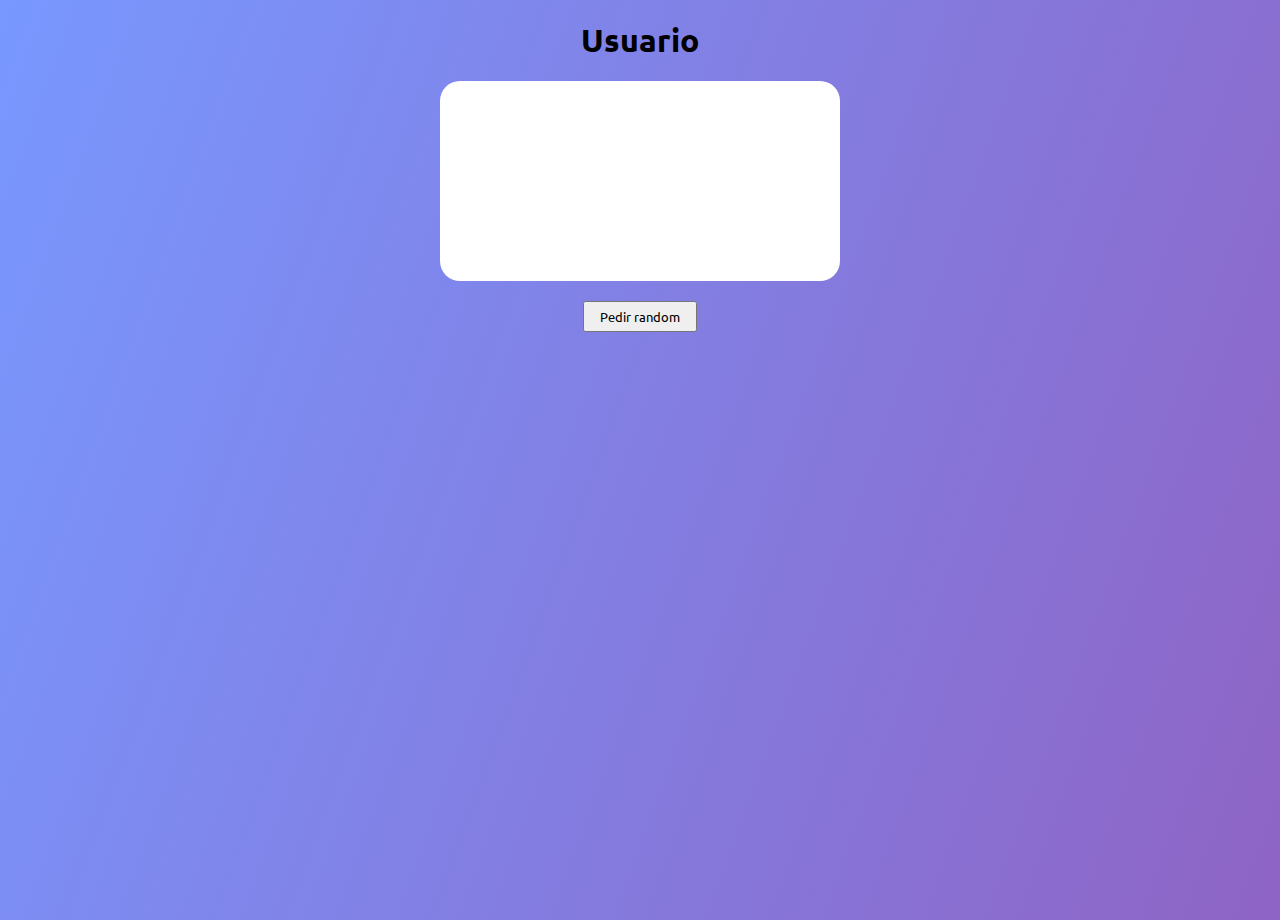
<file: 10.APIUsuarios/index.html>
<!DOCTYPE html>
<html lang="es">
<head>
    <meta charset="UTF-8">
    <meta http-equiv="X-UA-Compatible" content="IE=edge">
    <meta name="viewport" content="width=device-width, initial-scale=1.0">
    <title>Promesas Usuario</title>
    <link rel="stylesheet" href="./css/styles.css">
</head>
<body>
    <h1>Usuario</h1>

    <main>
        <div class="tarjeta">
            
        </div>
        <div class="btnContainer">
            <button id="random">Pedir random</button>
        </div>
    </main>    

    <script src="./js/index.js"></script>
</body>
</html>
</file>
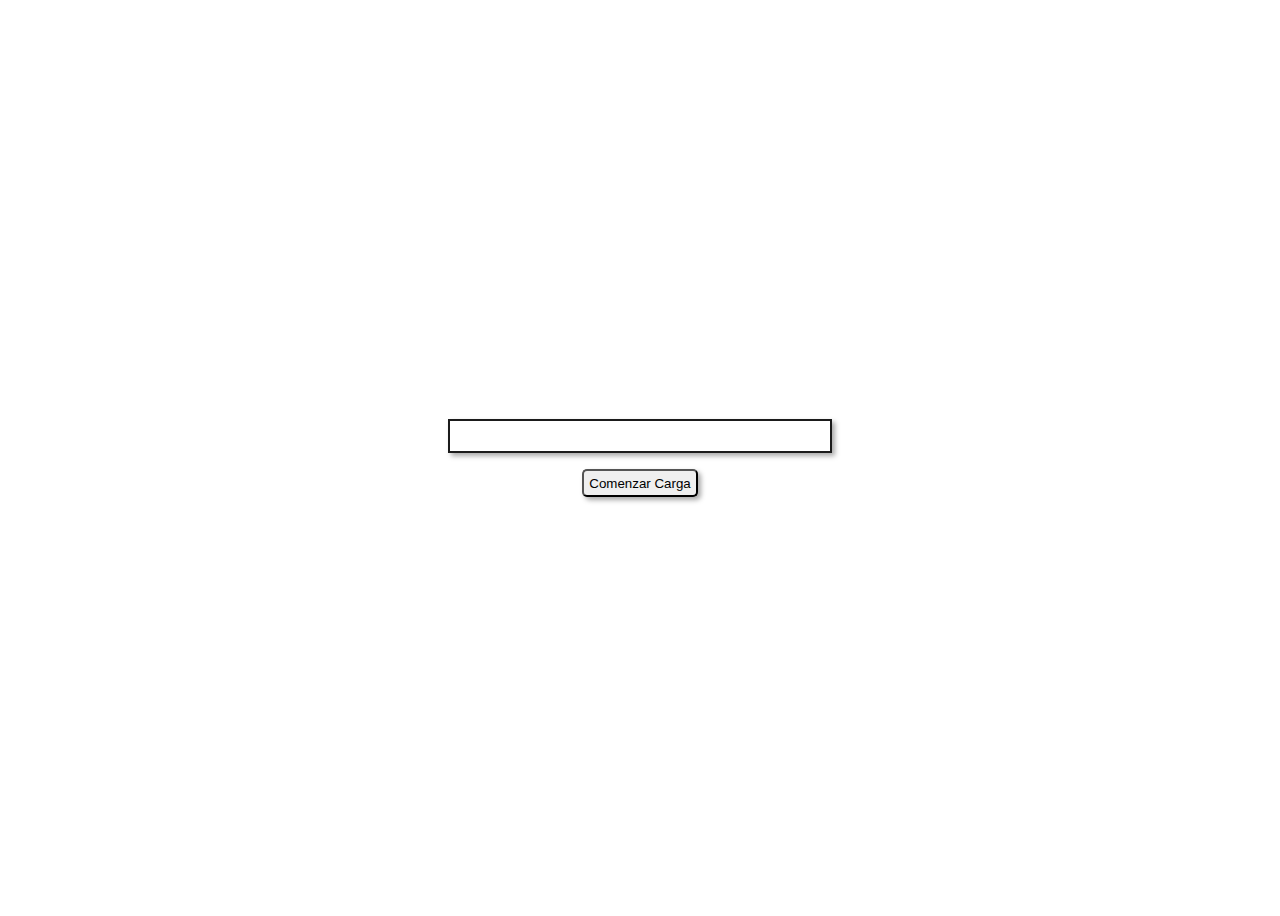
<file: 11.Animaciones/index.html>
<!DOCTYPE html>
<html lang="en">
<head>
    <meta charset="UTF-8">
    <meta http-equiv="X-UA-Compatible" content="IE=edge">
    <meta name="viewport" content="width=device-width, initial-scale=1.0">
    <link rel="stylesheet" href="./style.css">
    <title>Barra de Progeso</title>
</head>
<body>
    <div id="progreso">
        <div id="barra">10%</div>
    </div>
    <button id="iniciar-carga">Comenzar Carga</button>
    <script src="./index.js"></script>
</body>
</html>
</file>
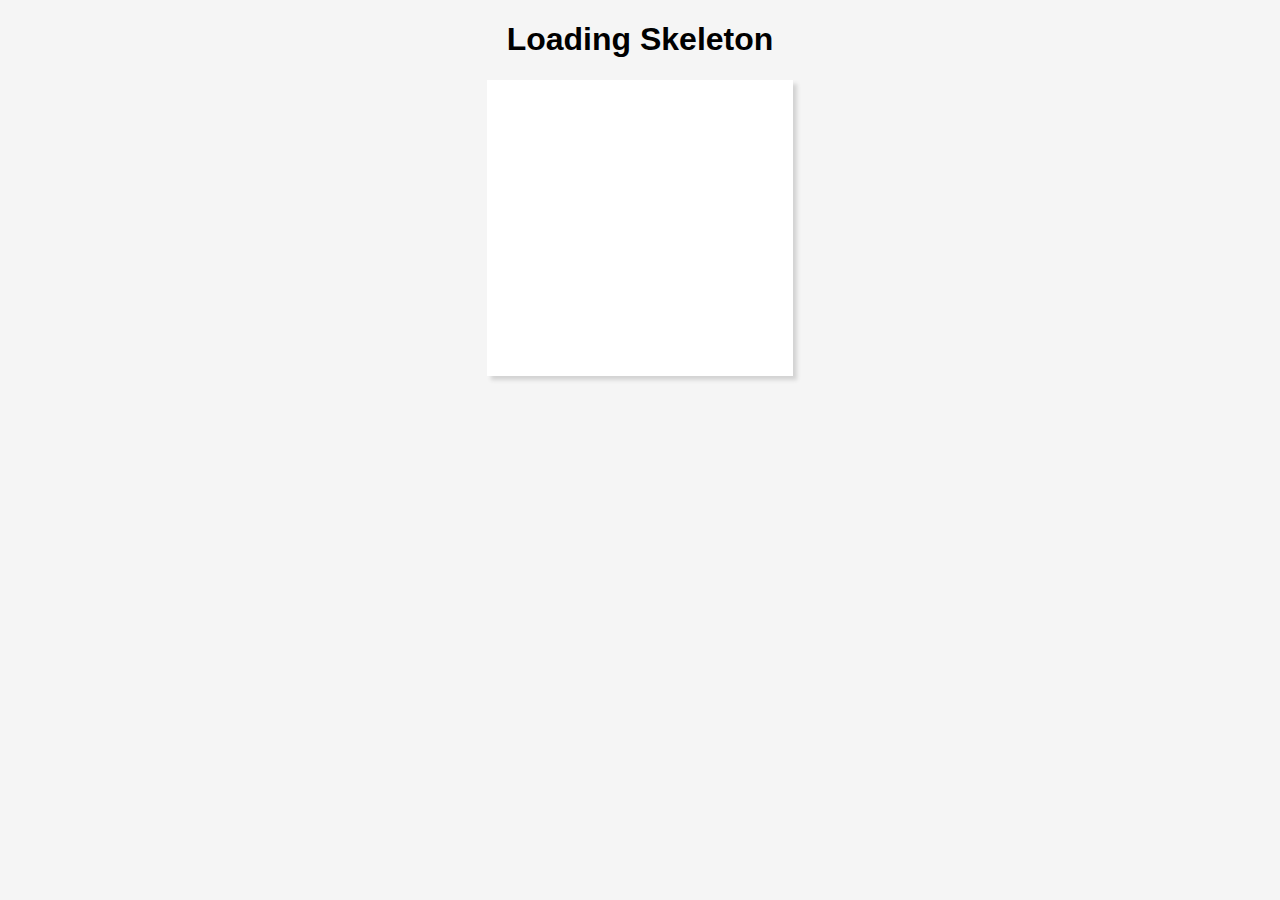
<file: 13.Skeleton/index.html>
<!DOCTYPE html>
<html lang="en">
<head>
    <meta charset="UTF-8">
    <meta http-equiv="X-UA-Compatible" content="IE=edge">
    <meta name="viewport" content="width=device-width, initial-scale=1.0">
    <link rel="stylesheet" href="./style.css">
    <title>Loading Skeleton</title>
</head>
<body>
    <h1>Loading Skeleton</h1>
    <div class="card">
        <div class="skeleton image-loader"></div>
        <div class="card-content">
            <div class="skeleton avatar-loader"></div>
            <div class="text-content">
                <div class="skeleton text-loader"></div>
                <div class="skeleton text-loader"></div>
            </div>
        </div>
    </div>
</body>
</html>
</file>
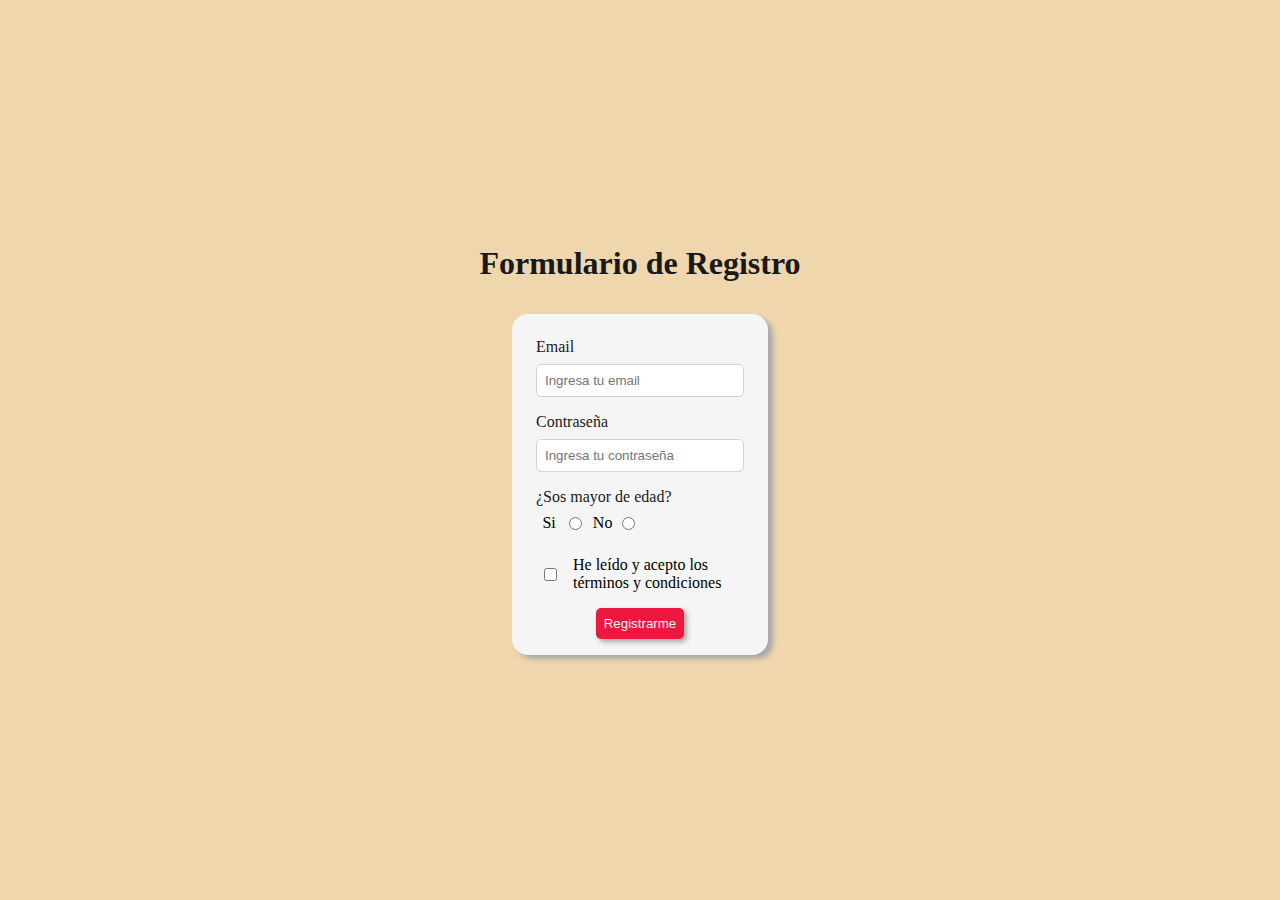
<file: 3.ActividadFormularios/index.html>
<!DOCTYPE html>
<html lang="en">
  <head>
    <meta charset="UTF-8" />
    <meta http-equiv="X-UA-Compatible" content="IE=edge" />
    <meta name="viewport" content="width=device-width, initial-scale=1.0" />
    <title>Formulario JS</title>
    <link rel="stylesheet" href="./styles/styles.css" />
  </head>
  <body>
    <main>
      <h1>Formulario de Registro</h1>
      <form>
        <div class="input-container">
          <label for="email">Email</label>
          <input
            name="email"
            type="email"
            id="email-input"
            placeholder="Ingresa tu email"
          />
        </div>
        <div class="input-container">
          <label for="password">Contraseña</label>
          <input
            name="password"
            type="password"
            id="password-input"
            placeholder="Ingresa tu contraseña"
          />
        </div>
        <div class="input-container input-radio">
          <label for="legalAge">¿Sos mayor de edad?</label>
          <div class="horizontal-container">
            <div class="radio-container">
              <p>Si</p>
              <input
                name="legalAge"
                type="radio"
                value="true"
                class="age-input"
                id="age_yes"
              />
            </div>
            <div class="radio-container">
              <p>No</p>
              <input
                name="legalAge"
                type="radio"
                value="true"
                class="age-input"
                id="age_no"
              />
            </div>
          </div>
          <div class="input-container">
            <div class="horizontal-container tyc-container">
              <input name="termsAndConditions" type="checkbox" id="tyc-input" />
              <p>He leído y acepto los términos y condiciones</p>
            </div>
          </div>
        </div>
        <button class="register-btn" type="button">Registrarme</button>
      </form>
    </main>
    <script src="./scripts/index.js"></script>
  </body>
</html>
</file>
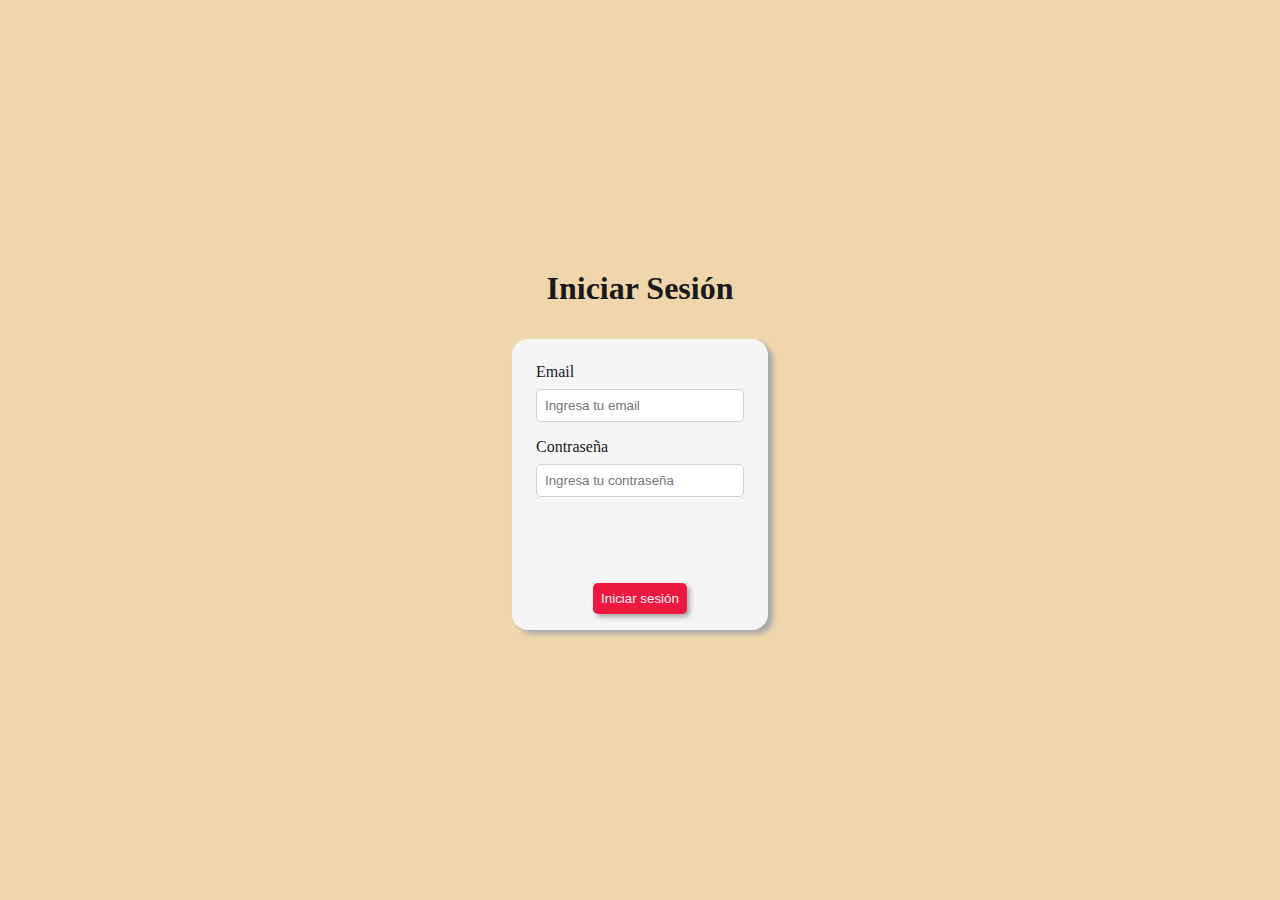
<file: 4.ActividadFormulariosII/index.html>
<!DOCTYPE html>
<html lang="en">
  <head>
    <meta charset="UTF-8" />
    <meta http-equiv="X-UA-Compatible" content="IE=edge" />
    <meta name="viewport" content="width=device-width, initial-scale=1.0" />
    <title>Formulario JS</title>
    <link rel="stylesheet" href="./styles/styles.css" />
  </head>
  <body>
    <main>
      <h1>Iniciar Sesión</h1>
      <form id="sesion">
        <div class="input-container">
          <label for="email">Email</label>
          <input
            name="email"
            type="email"
            id="email-input"
            placeholder="Ingresa tu email"
          />
        </div>
        <div class="input-container">
          <label for="password">Contraseña</label>
          <input
            name="password"
            type="password"
            id="password-input"
            placeholder="Ingresa tu contraseña"
          />
        </div>
        <div id="status-container">
          <div id="loader" class="hidden">Iniciando Sesión...</div>
          <div id="error-container" class="hidden"></div>
        </div>
        <button class="login-btn" type="button">Iniciar sesión</button>
      </form>
    </main>
    <script src="./scripts/index.js"></script>
  </body>
</html>
</file>
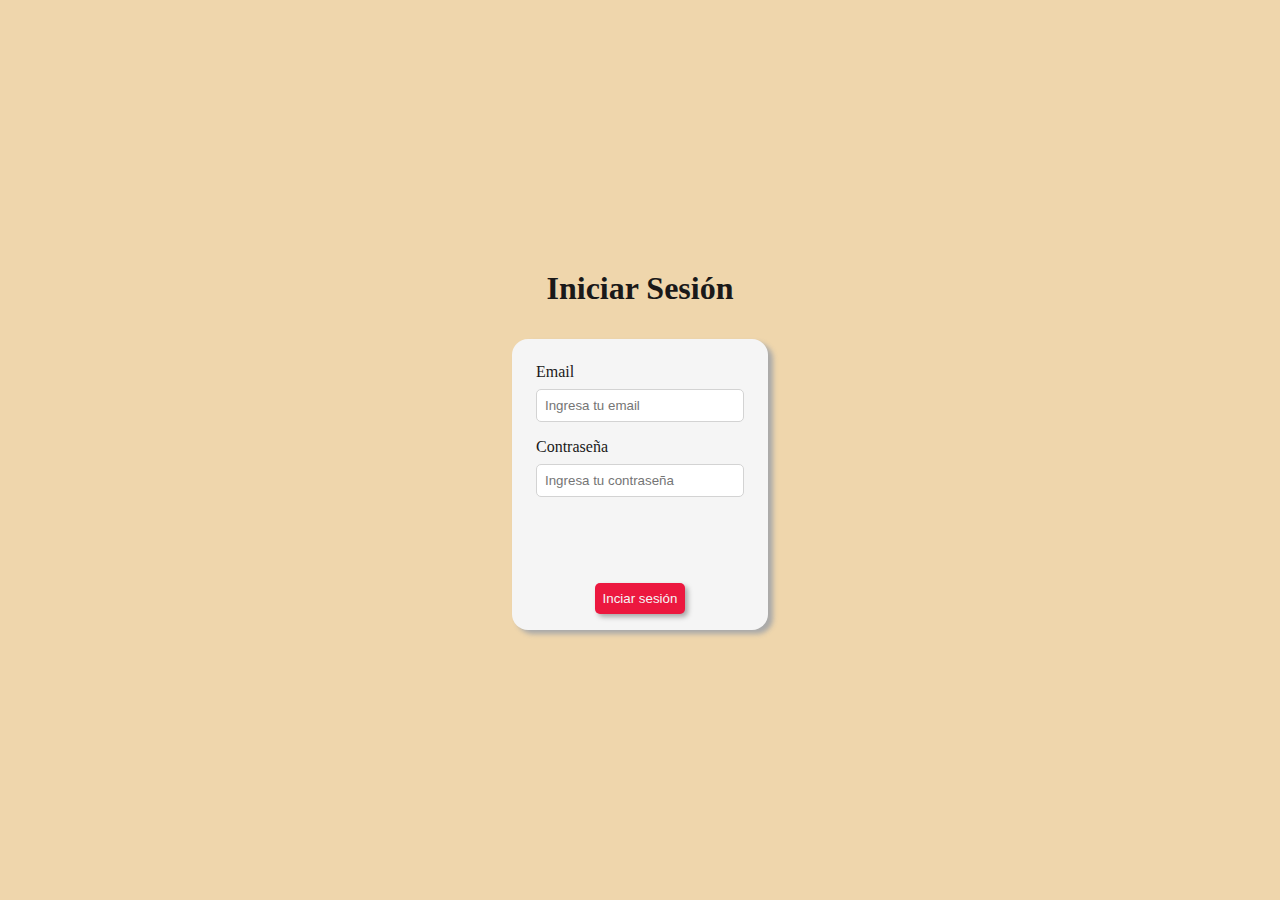
<file: 5.EjercicioLogin/index.html>
<!DOCTYPE html>
<html lang="en">
  <head>
    <meta charset="UTF-8" />
    <meta http-equiv="X-UA-Compatible" content="IE=edge" />
    <meta name="viewport" content="width=device-width, initial-scale=1.0" />
    <title>Formulario JS</title>
    <link rel="stylesheet" href="./styles/styles.css" />
  </head>
  <body>
    <main>
      <h1>Iniciar Sesión</h1>
      <form>
        <div class="input-container">
          <label for="email">Email</label>
          <input
            name="email"
            type="email"
            id="email-input"
            placeholder="Ingresa tu email"
          />
        </div>
        <div class="input-container">
          <label for="password">Contraseña</label>
          <input
            name="password"
            type="password"
            id="password-input"
            placeholder="Ingresa tu contraseña"
          />
        </div>
        <div id="status-container">
          <div id="loader" class="hidden">Iniciando Sesión...</div>
          <div id="error-container" class="hidden"></div>
        </div>
        <button class="login-btn" type="button">Inciar sesión</button>
      </form>
    </main>
    <script src="./scripts/index.js"></script>
  </body>
</html>
</file>
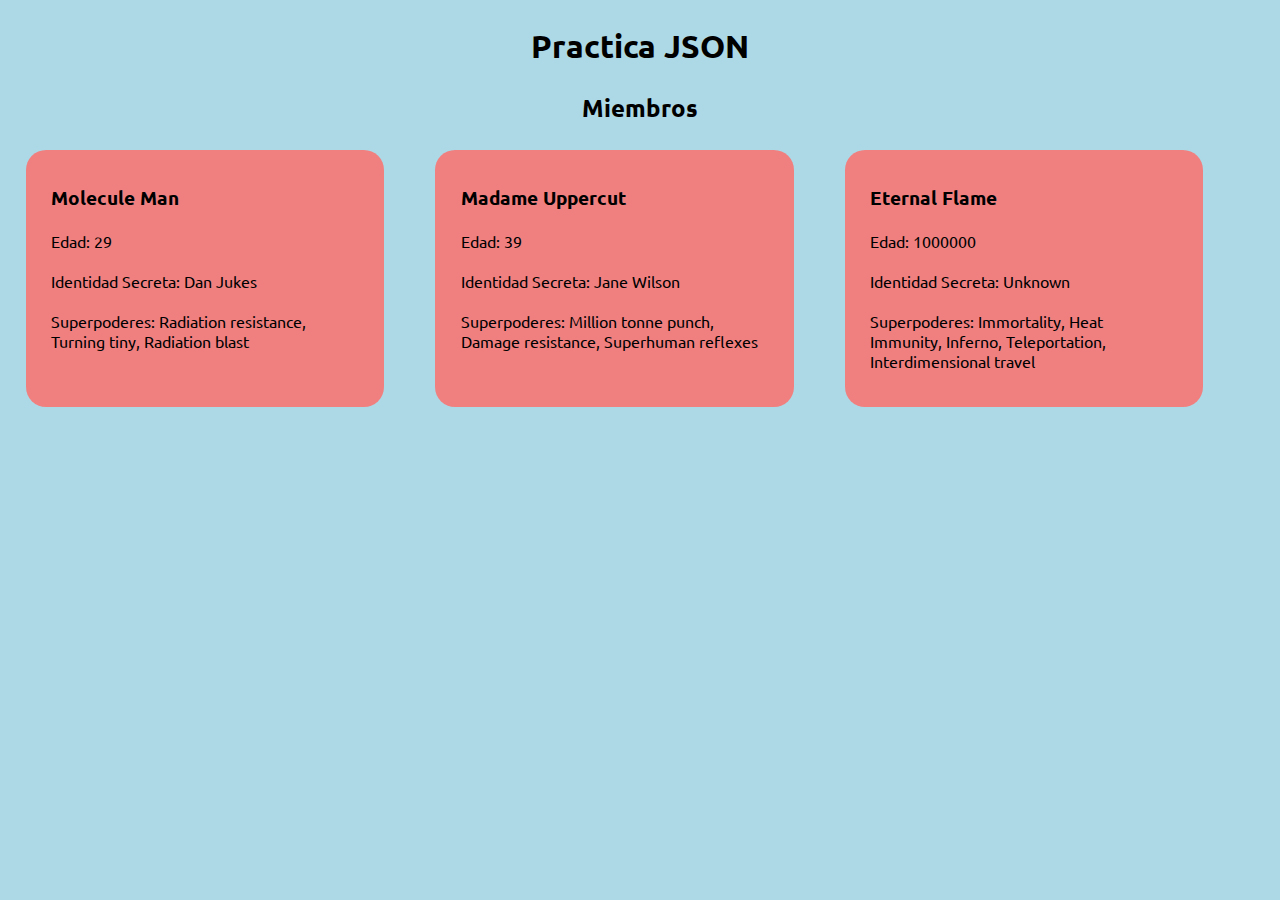
<file: 6.PracticaJSON/index.html>
<!DOCTYPE html>
<html lang="es">
<head>
    <meta charset="UTF-8">
    <meta http-equiv="X-UA-Compatible" content="IE=edge">
    <meta name="viewport" content="width=device-width, initial-scale=1.0">
    <title>Practicando JSON</title>
    <link rel="stylesheet" href="./css/styles.css">
</head>
<body>
    <h1>Practica JSON</h1>

    <h2>Miembros</h2>
    <ul id="miembros"></ul>
    

    <script src="./js/index.js"></script>
</body>
</html>
</file>
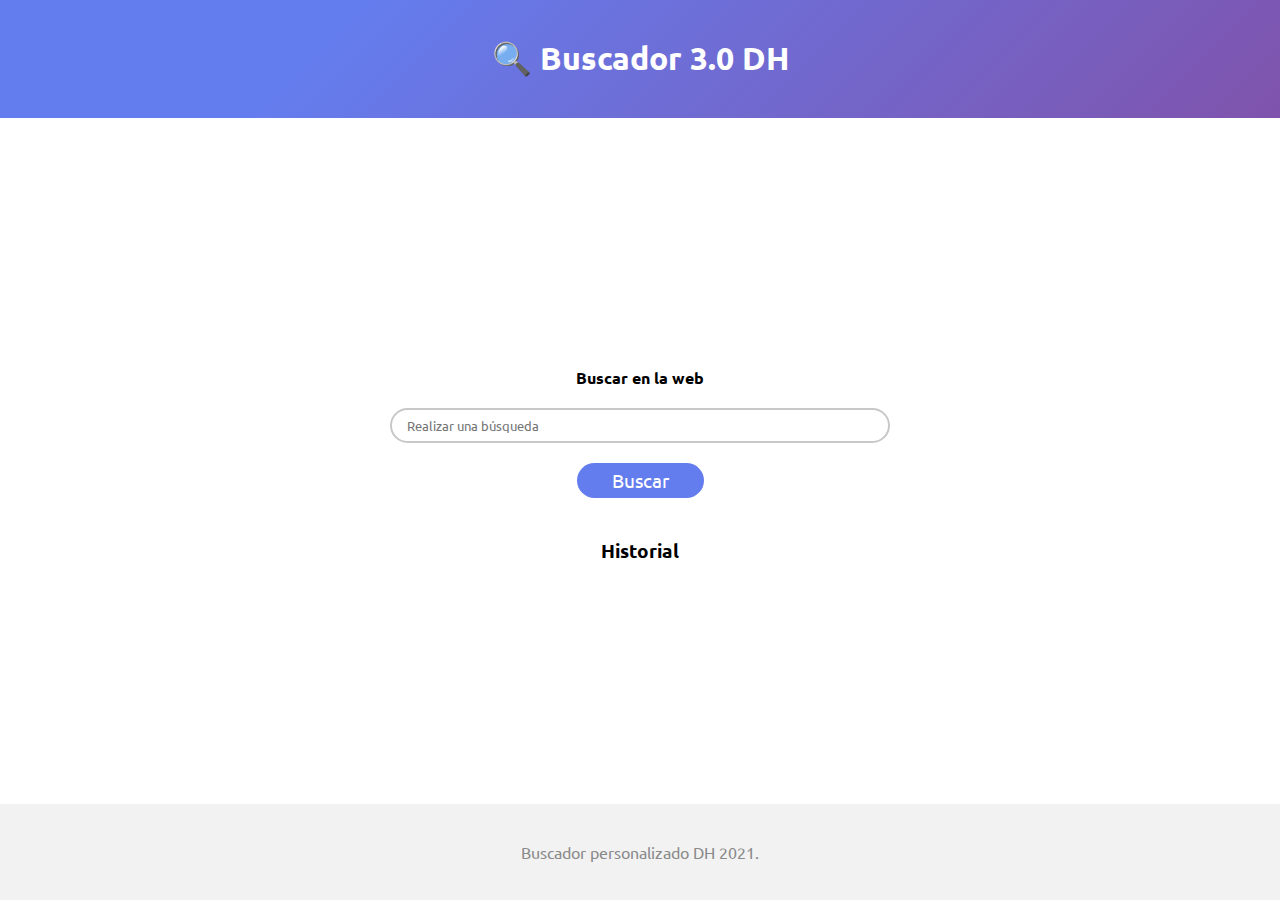
<file: 7.ActividadBuscador/index.html>
<!DOCTYPE html>
<html lang="es">
<head>
    <meta charset="UTF-8">
    <meta http-equiv="X-UA-Compatible" content="IE=edge">
    <meta name="viewport" content="width=device-width, initial-scale=1.0">
    <title>Buscador</title>
    <link rel="stylesheet" href="./css/styles.css">
</head>
<body>
    <header class="super-center">
        <h1>🔍 Buscador 3.0 DH</h1>
    </header>
    <main class="super-center">
        <form id="searchForm" class="search">
            <label for="busqueda">Buscar en la web</label>
            <input id="busqueda" type="text" placeholder="Realizar una búsqueda">
            <button type="submit">Buscar</button>
          </form>
          <h3>Historial</h3>
          <div id="busquedas-realizadas">
          </div>
    </main>
    <footer class="super-center">
        <p>Buscador personalizado DH 2021.</p>
    </footer>
    

    <script src="./js/index.js"></script>
</body>
</html>
</file>
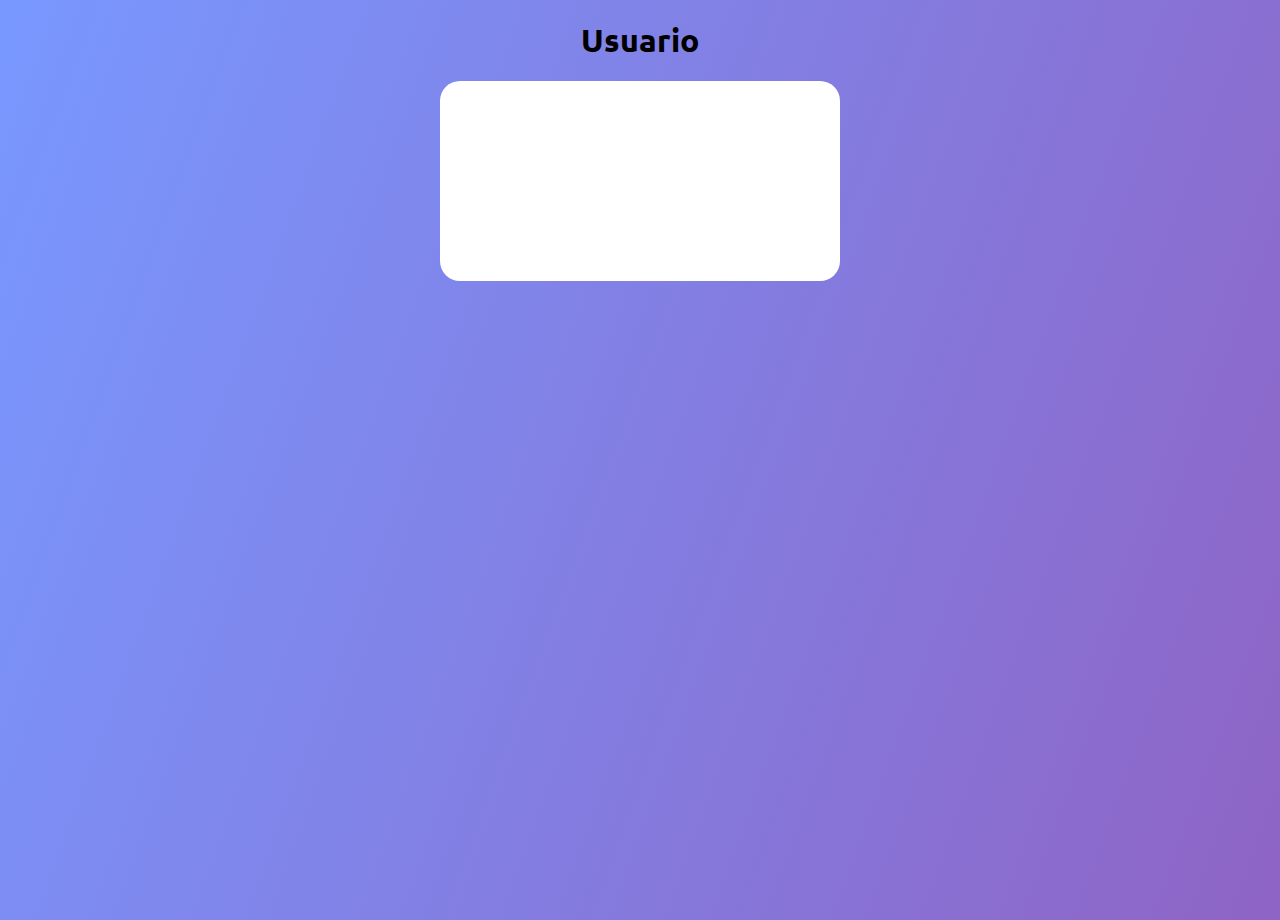
<file: 8.ActividadPromesas/index.html>
<!DOCTYPE html>
<html lang="es">
<head>
    <meta charset="UTF-8">
    <meta http-equiv="X-UA-Compatible" content="IE=edge">
    <meta name="viewport" content="width=device-width, initial-scale=1.0">
    <title>Promesas Usuario</title>
    <link rel="stylesheet" href="./css/styles.css">
</head>
<body>
    <h1>Usuario</h1>

    <main>
        <div class="tarjeta">
            
        </div>
    </main>    

    <script src="./js/index.js"></script>
</body>
</html>
</file>
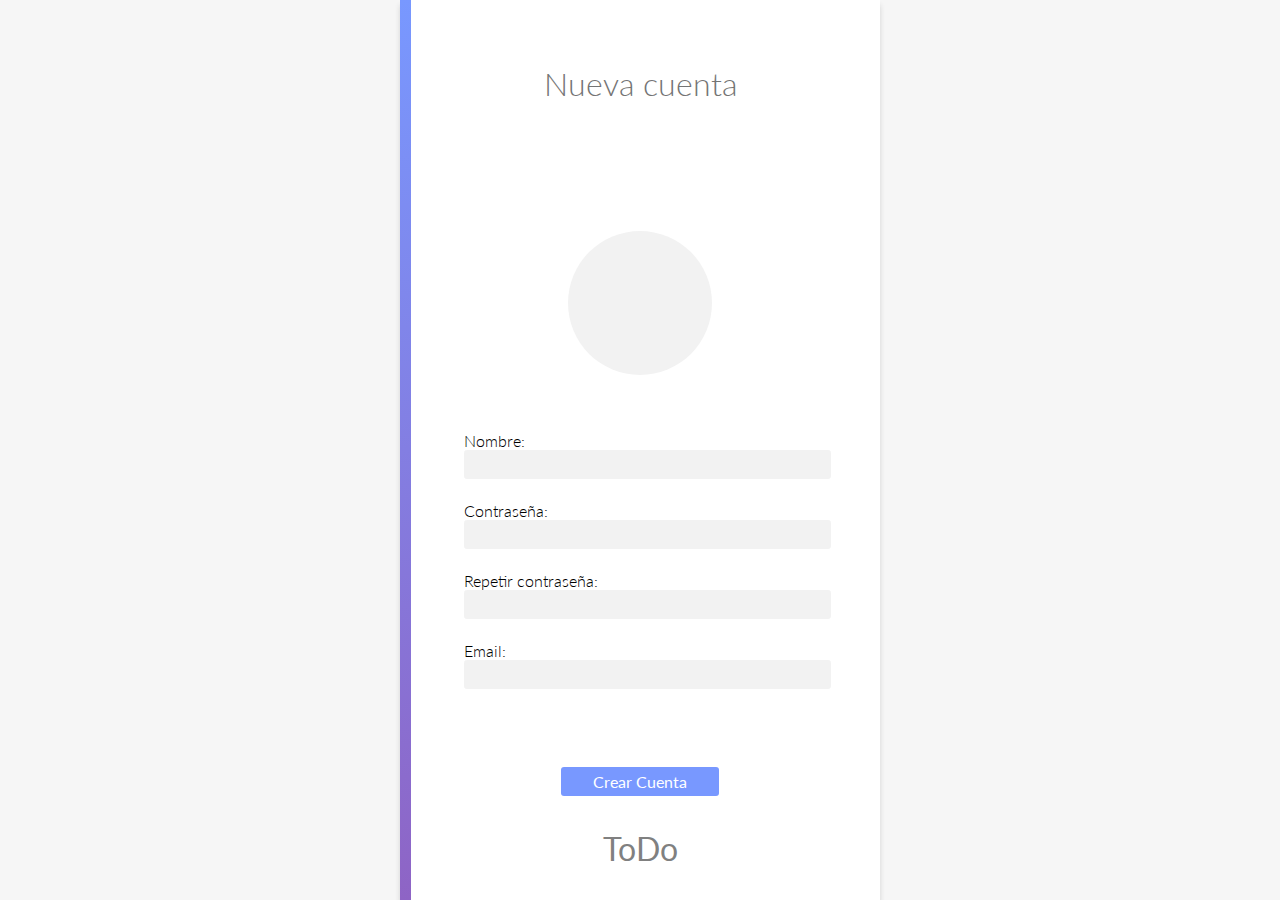
<file: ProyectoIntegrado(ToDo)/index.html>
<!DOCTYPE html>
<html lang="es">
<head>
  <meta charset="UTF-8">
  <meta http-equiv="X-UA-Compatible" content="IE=edge">
  <meta name="viewport" content="width=device-width, initial-scale=1.0">
  <link rel="stylesheet" href="./styles/login.css">
  <script src="./scripts/models/usuario.modelo.js"></script>
  <script src="./scripts/crear_cuenta.js"></script>
  <title>ToDo</title>
</head>
<body>

  <form name="formLogin">
    <h1>Nueva cuenta</h1>

    <div class="image"></div>

    <label>
      Nombre:
      <input type="text" name="nombre">
    </label>
    <label>
      Contraseña:
      <input type="password" name="contrasenia">
    </label>
    <label>
      Repetir contraseña:
      <input type="password" name="repetirContrasenia">
    </label>
    <label>
      Email:
      <input type="text" name="email">
    </label>

    <button>Crear Cuenta</button>

    <div class="form-footer">
      <p>ToDo</p>
    </div>
  </form>
  
</body>
</html>
</file>
<file: 10.APIUsuarios/css/styles.css>
@import url('https://fonts.googleapis.com/css2?family=Ubuntu:wght@300;400;700&display=swap');

:root {
    --primary: #7898FF;
    --secondary: #8E64C5;
    --app-grey: #F2F2F2;
  }

*{
    padding: 0;
    margin: 0;
    box-sizing: border-box;
    font-family: 'Ubuntu', sans-serif;
}

body{
background: linear-gradient(110deg, var(--primary), var(--secondary));
height: 100vh;
}

h1{
  text-align: center;
  margin: 20px 0;
}

.tarjeta{
  display: flex;
  flex-direction: column;
  align-items: center;
  justify-content: space-around;
  background-color: white;
  border-radius: 20px;
  margin: 0 auto;
  height: 200px;
  width: 50%;
  max-width: 400px;
}


.btnContainer{
  padding: 20px 0;
  text-align: center;
}
.btnContainer button{
  padding: 5px 15px;
}
</file>
<file: 11.Animaciones/style.css>
body{
    height: 100vh;
    display: flex;
    flex-direction: column;
    justify-content: center;
    align-items: center;
}

#progreso{
    width: 30%;
    border: 2px solid rgb(27, 27, 27);
    box-shadow: 3px 3px 5px darkgray;
}

#barra{
    width: 0%;
    height: 30px;
    background-color: #04aa6d;
    text-align: center;
    line-height: 30px;
    color: white;
}

#iniciar-carga{
    margin-top: 1rem;
    padding: 0.3rem;
    border-radius: 5px;
    box-shadow: 3px 3px 5px darkgray;
    cursor: pointer;
}
</file>
<file: 13.Skeleton/style.css>
body {
    font-family: sans-serif;
    margin: 0;
    padding: 0;
    box-sizing: border-box;
    display: flex;
    flex-direction: column;
    justify-content: center;
    align-items: center;
    background: whitesmoke;
}
    
    .skeleton {
        width: 100%;
        animation: loadingAnimation 1.5s infinite;
    }

    .card {
        width: 300px;
        height: auto;
        display: flex;
        flex-direction: column;
        justify-content: center;
        align-items: center;
        padding: 0.2rem;
        background: white;
        box-shadow: 4px 4px 4px lightgray;
    }

    .image-loader {
        height: 200px;
        width: 100%;
        border: 2px solid white;
    }

    .card-content {
        display: flex;
        width: 100%;
        display: flex;
        justify-content: space-evenly;
        margin-top: 0.5rem;
        margin-bottom: 0.5rem;
    }

    .avatar-loader {
        border-radius: 50%;
        height: 70px;
        width: 70px;
    }

    .text-content {
        width: 70%;
        display: flex;
        flex-direction: column;
        justify-content: center;
        align-items: center;
    }

    .text-loader {
        width: 100%;
        height: 20px;
        margin: 0.3rem;
    }

@keyframes loadingAnimation {
    0% {
        background: white;
    }
    50% {
        background: rgb(182, 177, 177);
    }
    100% {
        background: white;
    }
}
</file>
<file: 3.ActividadFormularios/styles/styles.css>
* {
  margin: 0;
  padding: 0;
  box-sizing: border-box;
}

body {
  width: 100%;
  height: 100vh;
}

h1 {
  color: rgb(26, 25, 25);
}

main {
  width: 100%;
  height: 100%;
  background-color: #efd6ac;
  display: flex;
  justify-content: center;
  align-items: center;
  flex-direction: column;
}

form {
  width: 20%;
  background-color: whitesmoke;
  padding: 1rem;
  border-radius: 16px;
  display: flex;
  flex-direction: column;
  justify-content: center;
  align-items: center;
  box-shadow: 5px 4px 5px darkgray;
  margin-top: 2rem;
}

input {
  padding: 0.5rem;
  border-radius: 5px;
  border: 1px solid lightgrey;
}

.input-container {
  width: 100%;
  display: flex;
  flex-direction: column;
  padding: 0.5rem;
}

.input-container label {
  margin-bottom: 0.5rem;
  color: rgb(26, 25, 25);
}

.horizontal-container {
  display: flex;
  flex-direction: row;
}

.radio-container {
  display: flex;
  width: 25%;
  justify-content: space-around;
  align-items: center;
}

.tyc-container {
  align-items: center;
  justify-content: space-around;
  margin-top: 1rem;
}

.tyc-container p {
  margin-left: 1rem;
}

.register-btn {
  padding: 0.5rem;
  border-radius: 5px;
  background-color: #ec183f;
  color: whitesmoke;
  border: none;
  box-shadow: 3px 3px 5px darkgray;
}

.register-btn:hover {
  cursor: pointer;
  background-color: #c21736;
}

.register-btn:active {
  box-shadow: none;
}
</file>
<file: 4.ActividadFormulariosII/styles/styles.css>
* {
  margin: 0;
  padding: 0;
  box-sizing: border-box;
}

body {
  width: 100%;
  height: 100vh;
}

h1 {
  color: rgb(26, 25, 25);
}

main {
  width: 100%;
  height: 100%;
  background-color: #efd6ac;
  display: flex;
  justify-content: center;
  align-items: center;
  flex-direction: column;
}

form {
  width: 20%;
  background-color: whitesmoke;
  padding: 1rem;
  border-radius: 16px;
  display: flex;
  flex-direction: column;
  justify-content: center;
  align-items: center;
  box-shadow: 5px 4px 5px darkgray;
  margin-top: 2rem;
}

input {
  padding: 0.5rem;
  border-radius: 5px;
  border: 1px solid lightgrey;
}

.input-container {
  width: 100%;
  display: flex;
  flex-direction: column;
  padding: 0.5rem;
}

.input-container label {
  margin-bottom: 0.5rem;
  color: rgb(26, 25, 25);
}

.login-btn {
  padding: 0.5rem;
  border-radius: 5px;
  background-color: #ec183f;
  color: whitesmoke;
  border: none;
  box-shadow: 3px 3px 5px darkgray;
  margin-top: 1rem;
}

.login-btn:hover {
  cursor: pointer;
  background-color: #c21736;
}

.login-btn:active {
  box-shadow: none;
}

#status-container {
  height: 30px;
  margin: 1rem auto;
}

#error-container {
  width: 100%;
  display: flex;
}

small {
  color: #c21736;
  font-weight: 700;
  text-align: center;
}

.hidden {
  display: none !important;
}
</file>
<file: 5.EjercicioLogin/styles/styles.css>
* {
  margin: 0;
  padding: 0;
  box-sizing: border-box;
}

body {
  width: 100%;
  height: 100vh;
}

h1 {
  color: rgb(26, 25, 25);
}

main {
  width: 100%;
  height: 100%;
  background-color: #efd6ac;
  display: flex;
  justify-content: center;
  align-items: center;
  flex-direction: column;
}

form {
  width: 20%;
  background-color: whitesmoke;
  padding: 1rem;
  border-radius: 16px;
  display: flex;
  flex-direction: column;
  justify-content: center;
  align-items: center;
  box-shadow: 5px 4px 5px darkgray;
  margin-top: 2rem;
}

input {
  padding: 0.5rem;
  border-radius: 5px;
  border: 1px solid lightgrey;
}

.input-container {
  width: 100%;
  display: flex;
  flex-direction: column;
  padding: 0.5rem;
}

.input-container label {
  margin-bottom: 0.5rem;
  color: rgb(26, 25, 25);
}

.login-btn {
  padding: 0.5rem;
  border-radius: 5px;
  background-color: #ec183f;
  color: whitesmoke;
  border: none;
  box-shadow: 3px 3px 5px darkgray;
  margin-top: 1rem;
}

.login-btn:hover {
  cursor: pointer;
  background-color: #c21736;
}

.login-btn:active {
  box-shadow: none;
}

#status-container {
  height: 30px;
  margin: 1rem auto;
}

#error-container {
  width: 100%;
  display: flex;
}

small {
  color: #c21736;
  font-weight: 700;
  text-align: center;
}

.hidden {
  display: none !important;
}
</file>
<file: 6.PracticaJSON/css/styles.css>
@import url('https://fonts.googleapis.com/css2?family=Ubuntu:wght@300;400;700&display=swap');

*{
    padding: 0;
    margin: 0;
    box-sizing: border-box;
}

body{
    font-family: 'Ubuntu', sans-serif;
    background-color: lightblue;
}
h1{
    text-align: center;
    margin: 2%;
}
h2{
    text-align: center;
}
#miembros{
    display: flex;
    flex-wrap: wrap;
}
.personajes{
    background-color:lightcoral;
    width: 28%;
    margin:2%;
    padding: 2%;
    border-radius: 20px;
    list-style: none;
}
.personajes h3, div{
    padding: 10px 0px 10px 0px;
}
.personajes:hover{
    scale: 1.1;
    box-shadow: 1px;
}
</file>
<file: 7.ActividadBuscador/css/styles.css>
@import url('https://fonts.googleapis.com/css2?family=Ubuntu:wght@300;400;700&display=swap');

:root {
  --primary: #647dee;
  --secondary: #7f53ac;
  --app-grey: #F2F2F2;
  --warning: #fce043;
}

* {
  padding: 0;
  margin: 0;
  box-sizing: border-box;
  font-family: 'Ubuntu', sans-serif;
}

body {
  height: 100vh;
  display: flex;
  flex-direction: column;
}

.super-center {
  display: flex;
  align-items: center;
  justify-content: center;
}

header {
  flex-grow: 1;
  color: white;
  background-color: #7f53ac;
  background-image: linear-gradient(315deg, var(--secondary)0%, var(--primary) 74%);
}

main {
  flex-grow: 6;
  display: flex;
  flex-direction: column;
  align-items: center;
}

main form {
  display: flex;
  flex-direction: column;
  align-items: center;
}

form label {
  font-weight: bold;
  margin: 20px 0;
}

form input {
  width: 500px;
  padding: 7px 15px;
  border-radius: 50vh;
  border: 2px solid rgb(200, 200, 200);
}
form input:focus {
  border: 2px solid var(--primary);
  outline: none;
}

form button {
  color: white;
  /* font-weight: bold; */
  font-size: 1.2em;
  background-color: var(--primary);
  border: none;
  border-radius: 50vh;
  margin: 20px 0;
  padding: 5px 35px;
  cursor: pointer;
}
form button:hover {
  background-color: var(--secondary);
}
form button:active {
  background-color: var(--warning);
}

main h3{
  margin: 20px 0 10px 0;
}
#busquedas-realizadas{
  text-align: center;
}

#busquedas-realizadas p{
  display: inline-block;
  background-color: var(--app-grey);
  padding: 5px 15px;
  border-radius: 50vh;
  margin: 10px;
  
}

footer {
  flex-grow: 1;
  background-color: var(--app-grey);
  color: rgb(138, 138, 138);
}
</file>
<file: 8.ActividadPromesas/css/styles.css>
@import url('https://fonts.googleapis.com/css2?family=Ubuntu:wght@300;400;700&display=swap');

:root {
    --primary: #7898FF;
    --secondary: #8E64C5;
    --app-grey: #F2F2F2;
  }

*{
    padding: 0;
    margin: 0;
    box-sizing: border-box;
    font-family: 'Ubuntu', sans-serif;
}

body{
background: linear-gradient(110deg, var(--primary), var(--secondary));
height: 100vh;
}

h1{
  text-align: center;
  margin: 20px 0;
}

.tarjeta{
  display: flex;
  flex-direction: column;
  align-items:center;
  justify-content: space-around;
  background-color: white;
  border-radius: 20px;
  margin: 0 auto;
  height: 200px;
  width: 50%;
  max-width: 400px;
}
</file>
<file: ProyectoIntegrado(ToDo)/styles/login.css>
@import url('./common.css');

h1 {
  color: rgb(116, 116, 116);
  font-weight: 300;
  margin-top: 1em;
  margin-bottom: 4em;
}

form {
  position: relative;
  height: 100vh;
  width: 30em;
  background-color: white;
  display: flex;
  align-items: center;
  flex-direction: column;
  margin: 0 calc(50% - 15em);
  box-shadow: 0 5px 5px lightgrey;
  padding: 2em 4em;
  box-sizing: border-box;
}

form:after {
  position: absolute;
  content: '';
  width: .7em;
  height: 100%;
  top: 0;
  left: 0;
  background: linear-gradient(var(--primary), var(--secondary));
}

.image {
  height: 9em;
  width: 9em;
  border-radius: 50%;
  background-color: var(--app-grey);
  margin-bottom: 2em;
}

input {
  width: 100%;
  padding: .4em .5em;
  background-color: var(--app-grey);
  border: 1px solid var(--app-grey);
  border-radius: .2em;
}

input:focus {
  outline: none;
  border: 1px solid lightgrey;
}

label {
  width: 100%;
  font-weight: 300;
  margin-bottom: -.1em;
  margin-top: 1.5em;
}

button {
  padding: .3em 2em;
  background-color: var(--primary);
  color: white;
  margin-top: 5em;
  font-weight: 400;
  font-size: 1em;
}

.form-footer {
  margin-top: auto;
  color: grey;
  font-size: 2em;
}
</file>
